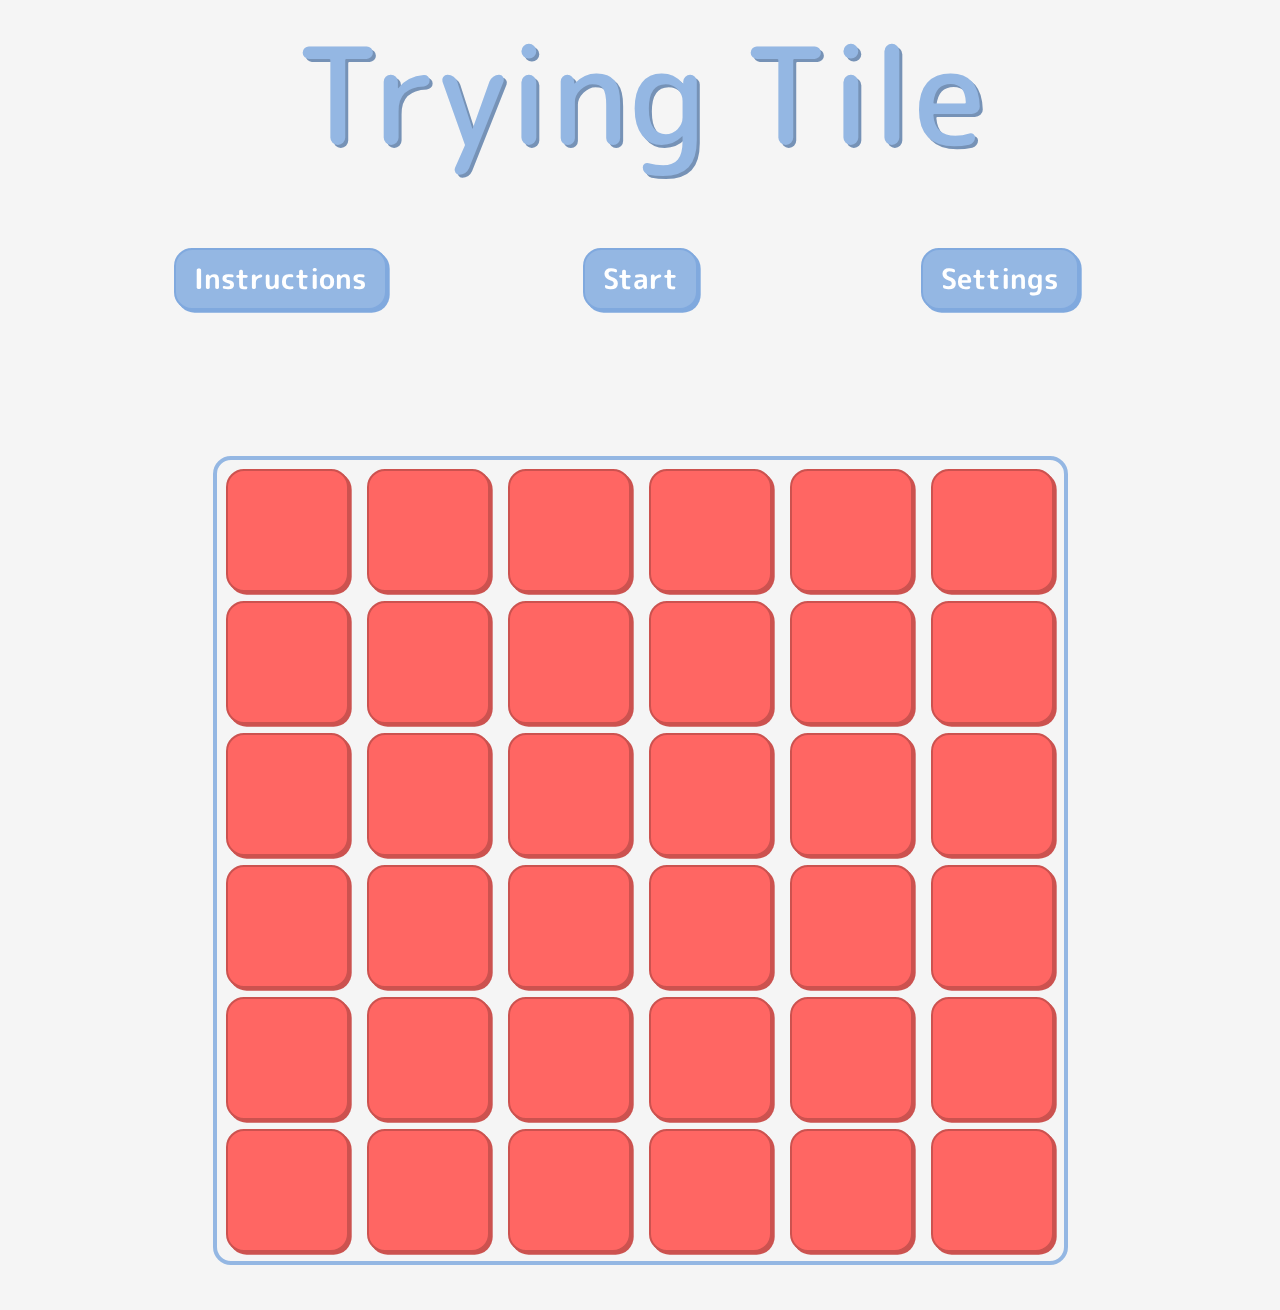
<file: index.html>
<!DOCTYPE html>
<html lang="en">
    <head>
        <meta charset="utf-8">
        <meta http-equiv="X-UA-Compatible" content="IE=edge">
        <meta name="viewport" content="width=device-width, initial-scale=1">
        <meta name = "theme-color" content = "rgb(66,192,150)">
        <link rel="icon" 
      type="image/png" 
      href="icon.png">
      <link rel="apple-touch-icon" href="icon.png">
        <title>Trying Tile</title>

        <!-- fonts -->
        <link href='https://fonts.googleapis.com/css?family=Roboto+Slab:400,100,700' rel='stylesheet' type='text/css'>
        <link href="https://fonts.googleapis.com/css2?family=M+PLUS+Rounded+1c:wght@700&display=swap" rel="stylesheet">


        <!-- Bootstrap -->
        <link href="css/bootstrap.min.css" rel="stylesheet">

        <!-- my styles -->
        <link href="css/css/main.css" rel="stylesheet">

        <script type="text/javascript" src="https://code.jquery.com/jquery-1.10.2.min.js"></script>

    </head>
    <body onclick="">
        <div class="container-fluid black">
            <div class="row" id = "header">
                <h1> Trying Tile </h1>
            </div>
            <div class="row">
                
                <div class="col-sm-4" >
                    <label class = "button" id = "Instructions"> Instructions</label>
                </div>
                <div class="col-sm-4" >
                    <label class = "button" id = "Start"> Start</label>
                </div>
                <div class="col-sm-4 ">
                    <label class = "button" id = "Settings"> Settings</label>
                </div>
            </div>
            <div class = "row settings-cont">
                <div class="col-sm-1"></div>
                <div class="col-sm-10" id = "settings" class = "set">
                    <h2>Starting Level</h2>
                    <input type="range" min="1" max="10" value="0" step="1" class="slider" id="dificulty">
                    <output id="bubble">1</output>
                    <h2>Volume</h2>
                    <input type="range" min="0" max=".25" value=".07" step=".001" class="slider" id="click_volume">
                    <!-- h2>music</h2>
                    <input type="range" min="1" max="12" value="3" step="1" class="slider" id="click_volume"> -->
                    <label class="container check" onclick="redraw_all()">Show Numbers
                      <input type="checkbox" id = 'shownums'>
                      <span class="checkmark"></span>
                    </label>
                </div>
                <div class="col-sm-1"></div>
            </div>
            <div class = "row instructions-cont">
                <div class="col-sm-1"></div>
                <div class="col-sm-10" id = "instructions" class = "set">
                    <ol> 
                        <li>The goal is to make all tiles red.</li>
                        <li>Click a tile to change each tile in it's row and column to the next color in the rainbow.</li>
                        <li> Once you've done that, the next level will begin automatically.</li>
                         <li> Level number indicates the minimum number of clicks to solve (though more can be used).</li>
                    </ol> <hr>
                        <h2>Good luck!<h2>
                    
                    </label>
                </div>
                <div class="col-sm-1"></div>
            </div>

        </div>
        <div class = "row content" id = "game">
            <div class="col-xs-2" id = "col0">
            </div>
            <div class="col-xs-2" id = "col1">
            </div>
            <div class="col-xs-2" id = "col2">
            </div>
            <div class="col-xs-2" id = "col3">
            </div>
            <div class="col-xs-2" id = "col4">
            </div>
            <div class="col-xs-2" id = "col5">
            </div>
        </div>

    <!-- bootstrap javascript -->
    <!-- <script src="js/bootstrap.min.js"></script> -->

    <!-- manages individual grid squares -->
    <script src="js/utilities.js"></script>
    <script src="js/click.js"></script>
    <script src="js/grid_square.js"></script>
    <script src="js/generate_board.js"></script>
    <script src="js/move.js"></script>
    <script src="js/initialize_puzzle.js"></script>

</html>
</file>
<file: css/css/main.css>
/*@import 'button';*/
html {
  position: relative;
  left: 0px;
  overflow-x: hidden;
}

body {
  font-family: "M PLUS Rounded 1c", sans-serif;
  font-weight: 100;
  background: whitesmoke;
  -webkit-user-select: none;
          user-select: none;
}

.grid_square {
  font-family: "Roboto Slab", serif;
  background: #feb144;
  margin: 1%;
  border-radius: 2vmin;
  transform: rotateY(0deg);
  transition: all 0.3s linear, background 0s linear 0.15s;
  box-shadow: 0.3vmin 0.3vmin 0px 0px;
  border: 0.25vmin solid;
  cursor: pointer;
  margin: 1vmin;
  margin-bottom: 1vmin;
  margin-top: 1vmin;
  /*position: absolute;*/
  text-align: center;
  /*vertical-align: center;*/
}
.grid_square div {
  font-size: 8vmin;
  transition: all 0.3s linear;
  transition: content 0s linear 0.15s;
  text-shadow: 0px 0px red inset;
}

h1 {
  font-family: "M PLUS Rounded 1c", sans-serif;
  text-align: center;
  font-size: 15vmin;
  color: #94b7e3;
  text-shadow: 3px 3px #7692b6;
  /*border:1.5px solid;*/
  margin-bottom: 25px;
}

.col-xs-2 {
  margin: 0px;
  padding: 0;
}

.row {
  max-width: 1080px;
  margin: 0 auto;
  margin-bottom: 5vmin;
  text-align: center;
  /*margin-bottom:100px;*/
  /*background: teal;*/
}

.content {
  width: 95vmin;
  border: 0.5vmin solid #94b7e3;
  /*padding:2vmin;*/
  border-radius: 2vmin;
  /*background-color: rgba($blue,.25);*/
  color: #94b7e3;
  /*box-shadow: .6vmin .6vmin 0px 0px;*/
}

.slider {
  -webkit-appearance: none;
  width: 100%;
  height: 25px;
  border-radius: 5px;
  background: #94b7e3;
  outline: none;
  opacity: 0.7;
  transition: opacity 0.2s;
}

.slider:hover {
  opacity: 1;
}
.slider:hover #bubble {
  background: teal;
  opacity: 0;
}

.slider::-webkit-slider-thumb {
  -webkit-appearance: none;
  appearance: none;
  width: 23px;
  height: 23px;
  background: #3374c4;
  cursor: pointer;
  color: #94b7e3;
  box-shadow: 2px 2px 0px 0px #295c9c;
  border-radius: 5px;
}

.slider::-moz-range-thumb {
  width: 25px;
  height: 25px;
  background: #4CAF50;
  cursor: pointer;
}

.button {
  border: none;
  color: white;
  padding: 1vmin 2vmin;
  text-align: center;
  text-decoration: none;
  display: inline-block;
  font-size: 2em;
  cursor: pointer;
  background: #94b7e3;
  border-radius: 2vmin;
  transform: rotateY(0deg);
  transition: all 0.05s linear;
  box-shadow: 0.3vmin 0.3vmin 0px 0px #80a9de;
  border: 0.25vmin solid #80a9de;
  cursor: pointer;
  margin: 0px auto;
  margin-bottom: 1vmin;
  margin-top: 1vmin;
  text-align: center;
  position: relative;
  top: 0;
  left: 0;
  font-size: 2em;
}

.button:hover {
  top: 0.1vmin;
  left: 0.1vmin;
  box-shadow: 0.2vmin 0.2vmin 0px 0px #80a9de;
}

.button:active {
  top: 0.3vmin;
  left: 0.3vmin;
  box-shadow: 0vmin 0vmin 0px 0px #80a9de;
}

.grid_square:active {
  box-shadow: 0vmin 0vmin 0px 0px;
}

.settings-cont {
  position: relative;
}

#settings {
  padding-left: 5vmin;
  padding-right: 5vmin;
  padding-top: 2vmin;
  padding-bottom: 2vmin;
  color: #94b7e3;
  background: whitesmoke;
  /*opacity : 0;*/
  transition: transform 0.1s;
  position: fixed;
  width: 90%;
  max-width: 1080px;
  left: 5%;
  margin: 0px auto;
  z-index: 100;
  box-shadow: 0vmin 0vmin 0 100vmax rgba(0, 0, 0, 0.5);
  top: 50%;
  left: 50%;
  transform: scaleY(0) translate(-50%, -50%);
  border-radius: 2vmin;
  border: 0.5vmin solid #94b7e3;
  /*transform: */
}

.instructions-cont {
  /*font-family: 'Roboto Slab', serif;*/
  font-size: 1.5em;
  position: relative;
}
.instructions-cont ol {
  text-align: left;
}

#instructions {
  padding-left: 5vmin;
  padding-right: 5vmin;
  padding-top: 2vmin;
  padding-bottom: 2vmin;
  color: #94b7e3;
  background: whitesmoke;
  /*opacity : 0;*/
  transition: transform 0.1s;
  position: fixed;
  width: 90%;
  max-width: 1080px;
  left: 5%;
  margin: 0px auto;
  z-index: 100;
  box-shadow: 0vmin 0vmin 0 100vmax rgba(0, 0, 0, 0.5);
  top: 50%;
  left: 50%;
  transform: scaleY(0) translate(-50%, -50%);
  border-radius: 2vmin;
  border: 0.5vmin solid #94b7e3;
  /*transform: */
}

#game {
  margin-bottom: 5vh;
}

/* The container */
.container {
  display: block;
  position: relative;
  padding-left: 35px;
  margin-bottom: 12px;
  cursor: pointer;
  font-size: 2em;
  -webkit-user-select: none;
  user-select: none;
  /*transition: all .25s;*/
  margin: 10px;
}

/* Hide the browser's default checkbox */
.container input {
  position: absolute;
  opacity: 0;
  cursor: pointer;
  height: 0;
  width: 0;
}

/* Create a custom checkbox */
.checkmark {
  transition: all 0.25s;
  /*position: absolute;*/
  display: inline-block;
  /*  top: .25em;
    right:.25em;*/
  /*left: 25%;*/
  height: 1em;
  width: 1em;
  margin: 0.25em;
  margin-top: 1em;
  margin-bottom: 0;
  background-color: white;
  border: 0.25vmin solid;
}

/* On mouse-over, add a grey background color */
.container:hover input ~ .checkmark {
  background-color: whitesmoke;
}

/* When the checkbox is checked, add a blue background */
.container input:checked ~ .checkmark {
  background-color: #94b7e3;
}

/* Create the checkmark/indicator (hidden when not checked) */
.checkmark:after {
  content: "";
  position: absolute;
  display: none;
}

/* Show the checkmark when checked */
.container input:checked ~ .checkmark:after {
  display: block;
}

/* Style the checkmark/indicator */
.container .checkmark:after {
  left: 9px;
  top: 5px;
  width: 5px;
  height: 10px;
  border: solid white;
  border-width: 0 3px 3px 0;
  transform: rotate(45deg);
}

#bubble {
  display: inline-block;
  background: #94b7e3;
  color: white;
  padding: 4px 12px;
  margin: 3px;
  /*position: absolute;*/
  border-radius: 4px;
  /*left: 50%;*/
  /*height: 23px;*/
  /*transform: translateX(-50%);/**/
  /*transform: translateY(-23px);*/
  /*height:0px;*/
  /*opacity: .2;*/
  transition: all 0.2s;
}

#dificulty:hover #bubble {
  background: teal;
  opacity: 1;
}
</file>
